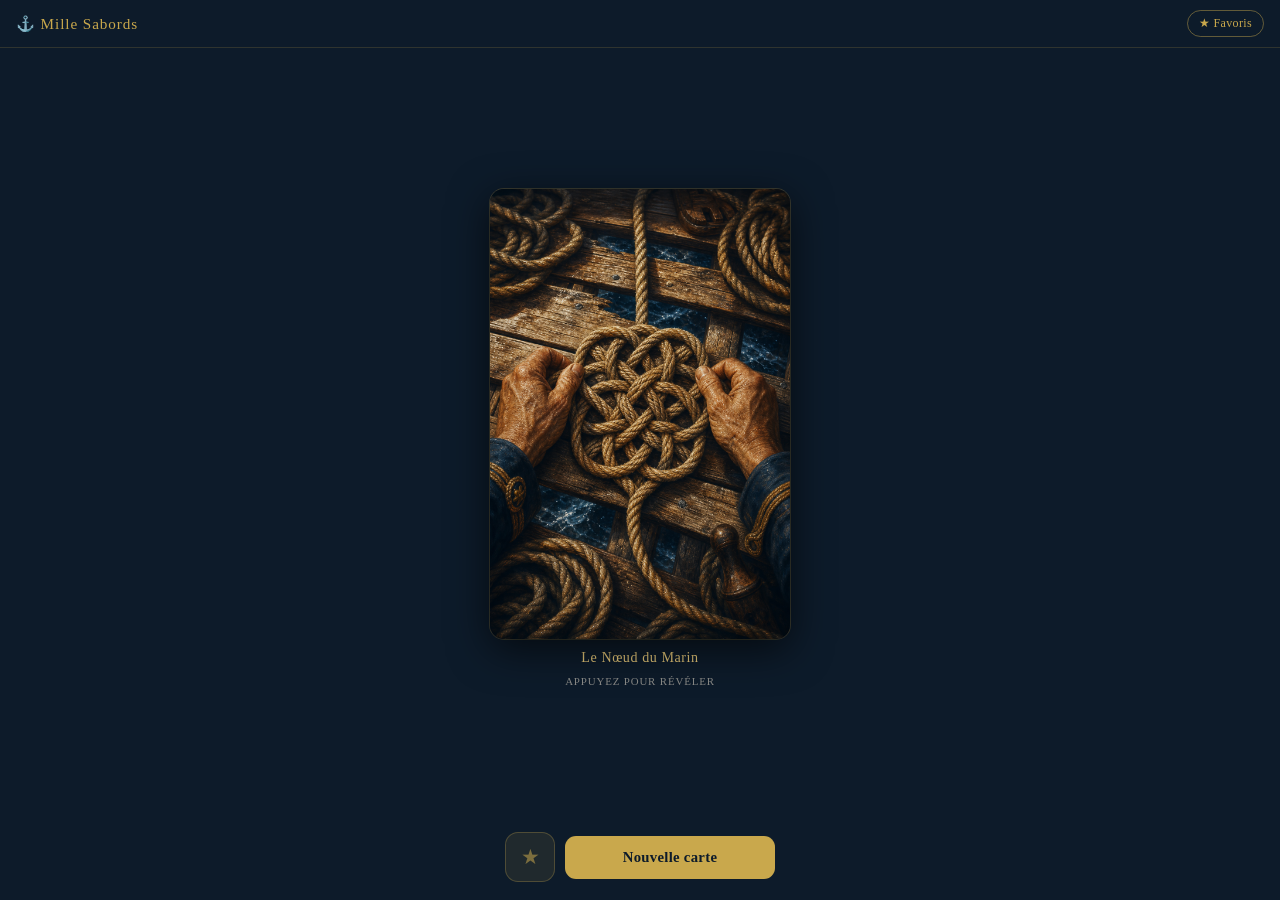
<file: fortune_cards.html>
<!DOCTYPE html>
<html lang="fr">
<head>
  <meta charset="UTF-8">
  <meta name="viewport" content="width=device-width, initial-scale=1.0, maximum-scale=1.0, user-scalable=no">
  <title>Mille Sabords — Cartes Fortune</title>
  <style>
    *, *::before, *::after {
      box-sizing: border-box;
      margin: 0;
      padding: 0;
      -webkit-tap-highlight-color: transparent;
    }

    :root {
      --navy:       #0d1b2a;
      --navy-mid:   #142236;
      --navy-light: #1e3352;
      --gold:       #c9a84c;
      --gold-light: #e8c97a;
      --cream:      #f0e6d3;
      --cream-dim:  rgba(240, 230, 211, 0.55);
      --red:        #8b1a1a;
      --radius:     14px;
    }

    body {
      background: var(--navy);
      color: var(--cream);
      font-family: Georgia, 'Times New Roman', serif;
      height: 100dvh;
      display: flex;
      flex-direction: column;
      overflow: hidden;
    }

    /* ── Header ───────────────────────────────────────────── */
    header {
      display: flex;
      align-items: center;
      justify-content: space-between;
      padding: 10px 16px;
      border-bottom: 1px solid rgba(201, 168, 76, 0.18);
      flex-shrink: 0;
    }

    header h1 {
      font-size: 0.95rem;
      color: var(--gold);
      letter-spacing: 0.06em;
      font-weight: normal;
    }

    #favs-open-btn {
      background: none;
      border: 1px solid rgba(201, 168, 76, 0.45);
      color: var(--gold);
      font-size: 0.75rem;
      padding: 5px 11px;
      border-radius: 20px;
      cursor: pointer;
      font-family: inherit;
      letter-spacing: 0.03em;
    }

    /* ── Card area ────────────────────────────────────────── */
    .card-area {
      flex: 1;
      display: flex;
      flex-direction: column;
      align-items: center;
      justify-content: center;
      padding: 12px 20px 6px;
      min-height: 0;
    }

    /* 3-D flip wrapper */
    .flip-wrap {
      perspective: 1100px;
      /* portrait 2:3 — large enough to be comfortable, small enough to always fit */
      width: min(300px, 80vw, calc((100dvh - 230px) * 2 / 3));
      aspect-ratio: 2 / 3;
      cursor: pointer;
      flex-shrink: 0;
    }

    .card {
      width: 100%;
      height: 100%;
      position: relative;
      transform-style: preserve-3d;
      transition: transform 0.55s cubic-bezier(0.4, 0, 0.2, 1);
      border-radius: var(--radius);
    }

    .card.flipped { transform: rotateY(180deg); }

    .face {
      position: absolute;
      inset: 0;
      border-radius: var(--radius);
      backface-visibility: hidden;
      -webkit-backface-visibility: hidden;
      overflow: hidden;
      box-shadow:
        0 10px 40px rgba(0, 0, 0, 0.65),
        0 0 0 1px rgba(201, 168, 76, 0.25);
    }

    /* FRONT — illustration */
    .face-front {
      background: #111827;
    }

    .face-front img {
      width: 100%;
      height: 100%;
      object-fit: cover;
      display: block;
    }

    .face-front img.missing {
      object-fit: contain;
      padding: 30px;
      opacity: 0.2;
    }

    .front-name {
      font-size: 0.88rem;
      color: var(--gold-light);
      letter-spacing: 0.04em;
      text-align: center;
      margin-top: 10px;
      flex-shrink: 0;
    }

    .fav-badge {
      position: absolute;
      top: 7px;
      right: 8px;
      font-size: 1.15rem;
      opacity: 0;
      transition: opacity 0.2s;
      pointer-events: none;
      filter: drop-shadow(0 1px 3px rgba(0,0,0,0.8));
    }
    .fav-badge.on { opacity: 1; }

    /* BACK — rule */
    .face-back {
      transform: rotateY(180deg);
      background: var(--navy-mid);
      display: flex;
      flex-direction: column;
      padding: 14px 13px 11px;
    }

    .back-title {
      font-size: 1rem;
      color: var(--gold);
      text-align: center;
      line-height: 1.25;
      padding-bottom: 9px;
      border-bottom: 1px solid rgba(201, 168, 76, 0.22);
      flex-shrink: 0;
    }

    .back-rule {
      flex: 1;
      overflow-y: auto;
      font-size: 0.74rem;
      line-height: 1.52;
      color: var(--cream);
      padding: 7px 0 3px;
      scrollbar-width: thin;
      scrollbar-color: rgba(201,168,76,0.3) transparent;
    }

    .back-note {
      flex-shrink: 0;
      margin-top: 4px;
      padding-top: 5px;
      border-top: 1px solid rgba(201, 168, 76, 0.15);
    }

    .back-note textarea {
      width: 100%;
      height: 32px;
      background: rgba(0, 0, 0, 0.25);
      border: 1px solid rgba(201, 168, 76, 0.18);
      border-radius: 7px;
      color: var(--cream);
      font-family: inherit;
      font-size: 0.6rem;
      padding: 4px 7px;
      resize: none;
      line-height: 1.4;
    }
    .back-note textarea::placeholder { color: rgba(240, 230, 211, 0.3); }
    .back-note textarea:focus {
      outline: none;
      border-color: rgba(201, 168, 76, 0.5);
      height: 52px;
      transition: height 0.2s;
    }

    /* ── Hint ─────────────────────────────────────────────── */
    .hint {
      margin-top: 9px;
      font-size: 0.68rem;
      color: var(--cream-dim);
      letter-spacing: 0.08em;
      text-transform: uppercase;
      flex-shrink: 0;
    }

    /* ── Action bar ───────────────────────────────────────── */
    .action-bar {
      display: flex;
      align-items: center;
      justify-content: center;
      gap: 10px;
      padding: 10px 20px 18px;
      flex-shrink: 0;
    }

    .btn {
      border: none;
      cursor: pointer;
      font-family: inherit;
      border-radius: 11px;
      display: flex;
      align-items: center;
      justify-content: center;
      transition: transform 0.12s, opacity 0.12s;
      -webkit-user-select: none;
      user-select: none;
    }
    .btn:active { transform: scale(0.93); }

    .btn-main {
      background: var(--gold);
      color: var(--navy);
      font-size: 0.92rem;
      font-weight: bold;
      padding: 13px 28px;
      letter-spacing: 0.02em;
      flex: 1;
      max-width: 210px;
    }

    .btn-icon {
      width: 50px;
      height: 50px;
      font-size: 1.3rem;
      background: rgba(201, 168, 76, 0.1);
      border: 1px solid rgba(201, 168, 76, 0.28);
      color: rgba(201, 168, 76, 0.55);
      border-radius: 13px;
      transition: background 0.18s, color 0.18s, border-color 0.18s, transform 0.12s;
    }
    .btn-icon.on {
      background: rgba(201, 168, 76, 0.22);
      border-color: var(--gold);
      color: var(--gold-light);
    }

    /* ── Favorites overlay ────────────────────────────────── */
    .overlay {
      position: fixed;
      inset: 0;
      background: rgba(5, 12, 22, 0.92);
      z-index: 200;
      display: flex;
      flex-direction: column;
      transform: translateY(100%);
      transition: transform 0.35s cubic-bezier(0.4, 0, 0.2, 1);
    }
    .overlay.open { transform: translateY(0); }

    .overlay-head {
      display: flex;
      align-items: center;
      justify-content: space-between;
      padding: 14px 18px;
      border-bottom: 1px solid rgba(201, 168, 76, 0.18);
      flex-shrink: 0;
    }
    .overlay-head h2 {
      color: var(--gold);
      font-size: 1rem;
      font-weight: normal;
      letter-spacing: 0.05em;
    }
    .btn-close {
      background: none;
      border: none;
      color: var(--cream-dim);
      font-size: 1.6rem;
      cursor: pointer;
      line-height: 1;
      padding: 2px 4px;
    }

    .fav-list {
      flex: 1;
      overflow-y: auto;
      padding: 12px 16px;
      display: flex;
      flex-direction: column;
      gap: 8px;
    }

    .fav-item {
      background: var(--navy-light);
      border: 1px solid rgba(201, 168, 76, 0.18);
      border-radius: 11px;
      padding: 12px 14px;
      cursor: pointer;
      transition: border-color 0.18s;
    }
    .fav-item:active { border-color: var(--gold); }

    .fav-item-name {
      color: var(--gold);
      font-size: 0.9rem;
    }
    .fav-item-note {
      color: var(--cream-dim);
      font-size: 0.68rem;
      margin-top: 4px;
      white-space: pre-wrap;
    }

    .empty-msg {
      text-align: center;
      color: var(--cream-dim);
      font-size: 0.85rem;
      margin-top: 50px;
      line-height: 1.7;
    }
  </style>
</head>
<body>

<header>
  <h1>⚓ Mille Sabords</h1>
  <button id="favs-open-btn">★ Favoris</button>
</header>

<main class="card-area">
  <div class="flip-wrap" id="flip-wrap">
    <div class="card" id="card">

      <!-- FRONT: illustration -->
      <div class="face face-front">
        <img id="card-img" src="" alt="">
        <span class="fav-badge" id="fav-badge">⭐</span>
      </div>

      <!-- BACK: rule -->
      <div class="face face-back">
        <div class="back-title" id="back-title"></div>
        <div class="back-rule" id="back-rule"></div>
        <div class="back-note">
          <textarea id="note-ta" placeholder="Note personnelle…"></textarea>
        </div>
      </div>

    </div>
  </div>
  <p class="front-name" id="front-name"></p>
  <p class="hint" id="hint">Appuyez pour révéler</p>
</main>

<div class="action-bar">
  <button class="btn btn-icon" id="fav-btn" title="Favori">★</button>
  <button class="btn btn-main" id="new-btn">Nouvelle carte</button>
</div>

<!-- Favorites overlay -->
<div class="overlay" id="fav-overlay">
  <div class="overlay-head">
    <h2>★ Favoris</h2>
    <button class="btn-close" id="favs-close-btn">×</button>
  </div>
  <div class="fav-list" id="fav-list"></div>
</div>

<script>
const CARDS = [
  {
    id: 'la_traversee',
    name: 'La Traversée',
    rule: 'Mettez 2 dés de côté : vous ne jouez qu\'avec 6 dés. Pour cette carte uniquement, les crânes sont relanables (ils ne se bloquent pas). Si vous terminez votre tour avec les 6 symboles différents visibles (crâne, épée, pièce d\'or, diamant, singe, perroquet), vous marquez 1 000 points. Sinon, vous marquez 0. Trois crânes visibles simultanément en fin de relance mettent fin à votre tour avec 0 point.',
  },
  {
    id: 'le_grand_vent',
    name: 'Le Grand Vent',
    rule: 'À chaque relance, vous devez relancer au minimum 4 dés (au lieu du minimum habituel de 2). En contrepartie, chaque diamant vaut 200 points individuellement ce tour (au lieu de 100).',
  },
  {
    id: 'le_chant_du_cygne',
    name: 'Le Chant du Cygne',
    rule: 'Vous n\'avez droit qu\'à un seul lancer ce tour — aucune relance possible. Votre score est multiplié par 3.',
  },
  {
    id: 'la_malediction_doree',
    name: 'La Malédiction Dorée',
    rule: 'Ce tour, les pièces d\'or comptent comme des crânes : elles se bloquent dès qu\'elles apparaissent et s\'additionnent aux crânes dans la limite des 3. En revanche, si vous terminez sans être éliminé, chaque pièce d\'or rapporte tout de même 100 points individuels, en plus de toute combinaison.',
  },
  {
    id: 'le_vent_arriere',
    name: 'Le Vent Arrière',
    rule: 'Pour votre première relance uniquement, vous pouvez relancer la totalité des 8 dés sans en conserver aucun (l\'obligation habituelle de garder au moins 1 dé ne s\'applique pas). Toutes les règles habituelles s\'appliquent ensuite.',
  },
  {
    id: 'le_kraken',
    name: 'Le Kraken',
    rule: 'Avant de lancer, retirez 1 dé de votre choix : vous jouez ce tour avec seulement 7 dés. Si vous terminez votre tour sans avoir obtenu le moindre crâne durant tout le tour, vous gagnez 500 points bonus en plus de votre score habituel.',
  },
  {
    id: 'la_sirene',
    name: 'La Sirène',
    rule: 'Ce tour, les perroquets comptent comme des diamants : ils forment des combinaisons avec les diamants et rapportent 100 points individuellement (comme les diamants).',
  },
  {
    id: 'le_piege_a_requin',
    name: 'Le Piège à Requin',
    rule: 'Si vous terminez votre tour avec exactement 2 crânes visibles (ni 0, ni 1, ni 3), vous gagnez 600 points bonus en plus de votre score habituel. Sinon, score normal (ou 0 si élimination au 3ème crâne).',
  },
  {
    id: 'la_maree_montante',
    name: 'La Marée Montante',
    rule: 'Le nombre maximum de dés que vous pouvez relancer diminue à chaque relance : 1ère relance : 6 dés max — 2ème relance : 4 dés max — 3ème relance et suivantes : 2 dés max. Le minimum reste toujours 2.',
  },
  {
    id: 'la_boussole_brisee',
    name: 'La Boussole Brisée',
    rule: 'Ce tour, les singes et les perroquets doivent toujours être relancés — il est impossible de les conserver entre deux lancers. S\'il ne vous reste plus que des singes et/ou des perroquets à relancer, vous devez vous arrêter.',
  },
  {
    id: 'le_corsaire_solitaire',
    name: 'Le Corsaire Solitaire',
    rule: 'Vous pouvez relancer aussi peu qu\'un seul dé à la fois (le minimum passe de 2 à 1). Pour chaque relance effectuée sans obtenir de nouveau crâne, gagnez 100 points bonus (cumulables, comptés en fin de tour si vous n\'êtes pas éliminé).',
  },
  {
    id: 'la_poudre_a_canon',
    name: 'La Poudre à Canon',
    rule: 'Vous devez effectuer au moins une relance après le premier lancer (impossible de s\'arrêter au premier lancer). En contrepartie, si votre combinaison finale contient 5 symboles identiques ou plus, vous gagnez 500 points bonus en plus.',
  },
  {
    id: 'lequipage_loyal',
    name: 'L\'Équipage Loyal',
    rule: 'Ce tour, les épées rapportent 100 points chacune individuellement, en plus de toute combinaison qu\'elles forment.',
  },
  {
    id: 'la_vague_scelerete',
    name: 'La Vague Scélérate',
    rule: 'À chaque fois que vous obtenez au moins un crâne lors d\'un lancer, tous vos adversaires perdent immédiatement 100 points. Vous jouez par ailleurs normalement (crânes bloqués, élimination à 3 crânes).',
  },
  {
    id: 'lalbatros',
    name: 'L\'Albatros',
    rule: 'En fin de tour (si vous n\'êtes pas éliminé), ajoutez à votre score : +100 points par épée visible et −100 points par crâne visible. Ces modificateurs s\'ajoutent à votre score de combinaisons habituel.',
  },
  {
    id: 'le_pacte_du_diable',
    name: 'Le Pacte du Diable',
    rule: 'Les crânes obtenus lors de votre premier lancer uniquement rapportent 200 points chacun (au lieu de 0). Ils se bloquent normalement et comptent toujours vers l\'élimination à 3 crânes.',
  },
  {
    id: 'le_drapeau_noir',
    name: 'Le Drapeau Noir',
    rule: 'Si vous marquez 800 points ou plus ce tour, vous recevez 500 points bonus supplémentaires. En dessous de 800 points (ou si vous êtes éliminé), votre score est normal.',
  },
  {
    id: 'laube_rouge',
    name: 'L\'Aube Rouge',
    rule: 'Après votre premier lancer, vous devez conserver au maximum 3 dés (en relancer au moins 5). Cette contrainte s\'applique uniquement entre le 1er et le 2ème lancer. Le reste du tour est ensuite normal.',
  },
  {
    id: 'le_noeud_du_marin',
    name: 'Le Nœud du Marin',
    rule: 'Les dés de même symbole doivent toujours être gardés ou relancés ensemble — impossible de conserver certains d\'un symbole et d\'en relancer d\'autres du même. (Ex : 3 épées → soit on garde les 3, soit on relance les 3.)',
  },
  {
    id: 'la_tempete',
    name: 'La Tempête',
    rule: 'À chaque relance, vous devez relancer au minimum 3 dés (au lieu de 2). En contrepartie, votre score final est doublé (×2).',
  },
  {
    id: 'la_carte_blanche',
    name: 'La Carte Blanche',
    rule: 'Avant votre premier lancer, annoncez un symbole à voix haute (crâne, épée, pièce d\'or, diamant, singe ou perroquet). Ce symbole vaut le double ce tour : ×2 dans les combinaisons ET ×2 pour les bonus individuels (pièce/diamant). Si vous choisissez le crâne, chaque crâne vaut 100 pts — mais ils causent toujours l\'élimination à 3.',
  },
  {
    id: 'le_coffre_des_ames',
    name: 'Le Coffre des Âmes',
    rule: 'Si vous terminez votre tour sans être éliminé, chaque crâne accumulé durant votre tour vaut 200 points (au lieu de 0). Ces points s\'ajoutent à votre score de combinaisons habituel.',
  },
];

// ── Emoji formatting ───────────────────────────────────────
function formatRule(text) {
  return text
    .replace(/crânes?/g,       '💀 $&')
    .replace(/épées?/g,        '⚔️ $&')
    .replace(/pièces? d['']or/g, '🪙 $&')
    .replace(/diamants?/g,     '💎 $&')
    .replace(/singes?/g,       '🐒 $&')
    .replace(/perroquets?/g,   '🦜 $&');
}

// ── Deck ───────────────────────────────────────────────────
let deck = [];

function shuffleDeck() {
  deck = [...CARDS].sort(() => Math.random() - 0.5);
  // avoid reshuffled deck starting with the card just drawn
  if (current && deck.length > 1 && deck[deck.length - 1].id === current.id) {
    deck.unshift(deck.pop());
  }
}

// ── State ──────────────────────────────────────────────────
let current = null;
let flipped  = false;

// ── DOM refs ───────────────────────────────────────────────
const cardEl    = document.getElementById('card');
const imgEl     = document.getElementById('card-img');
const titleEl   = document.getElementById('back-title');
const ruleEl    = document.getElementById('back-rule');
const hintEl    = document.getElementById('hint');
const frontName = document.getElementById('front-name');
const favBadge  = document.getElementById('fav-badge');
const favBtn    = document.getElementById('fav-btn');
const noteTA    = document.getElementById('note-ta');
const overlay   = document.getElementById('fav-overlay');
const favList   = document.getElementById('fav-list');

// ── Load card ──────────────────────────────────────────────
function loadCard(card, autoFlip = false) {
  current = card;
  flipped  = autoFlip;
  cardEl.classList.toggle('flipped', flipped);

  frontName.textContent = card.name;
  imgEl.src = `fortune_cards/images/${card.id}.png`;
  imgEl.alt = card.name;
  imgEl.className = '';
  imgEl.onerror = () => { imgEl.src = ''; imgEl.className = 'missing'; };

  titleEl.textContent = card.name;
  ruleEl.innerHTML    = formatRule(card.rule);
  noteTA.value = localStorage.getItem(`note_${card.id}`) || '';

  updateFavUI();
  hintEl.textContent = flipped ? 'Appuyez pour voir l\'illustration' : 'Appuyez pour révéler';
}

function newCard() {
  if (deck.length === 0) shuffleDeck();
  loadCard(deck.pop(), false);
}

// ── Flip ───────────────────────────────────────────────────
document.getElementById('flip-wrap').addEventListener('click', () => {
  flipped = !flipped;
  cardEl.classList.toggle('flipped', flipped);
  hintEl.textContent = flipped ? 'Appuyez pour voir l\'illustration' : 'Appuyez pour révéler';
});

// Prevent textarea clicks from flipping the card
noteTA.addEventListener('click', e => e.stopPropagation());
noteTA.addEventListener('touchend', e => e.stopPropagation());

// ── Favorites ──────────────────────────────────────────────
function isFav(id) { return localStorage.getItem(`fav_${id}`) === '1'; }

function updateFavUI() {
  const on = isFav(current?.id);
  favBtn.classList.toggle('on', on);
  favBadge.classList.toggle('on', on);
}

favBtn.addEventListener('click', () => {
  if (!current) return;
  const key = `fav_${current.id}`;
  isFav(current.id) ? localStorage.removeItem(key) : localStorage.setItem(key, '1');
  updateFavUI();
});

// ── Notes ──────────────────────────────────────────────────
noteTA.addEventListener('input', () => {
  if (!current) return;
  const val = noteTA.value.trim();
  val
    ? localStorage.setItem(`note_${current.id}`, noteTA.value)
    : localStorage.removeItem(`note_${current.id}`);
});

// ── Favorites overlay ──────────────────────────────────────
function openFavs() {
  const favCards = CARDS.filter(c => isFav(c.id));
  favList.innerHTML = favCards.length === 0
    ? '<p class="empty-msg">Aucun favori pour l\'instant.<br>Appuyez sur ★ pour en ajouter.</p>'
    : favCards.map(c => {
        const note = localStorage.getItem(`note_${c.id}`) || '';
        return `
          <div class="fav-item" data-id="${c.id}">
            <div class="fav-item-name">⭐ ${c.name}</div>
            ${note ? `<div class="fav-item-note">${note}</div>` : ''}
          </div>`;
      }).join('');

  favList.querySelectorAll('.fav-item').forEach(el => {
    el.addEventListener('click', () => {
      const card = CARDS.find(c => c.id === el.dataset.id);
      if (card) { loadCard(card, true); closeFavs(); }
    });
  });

  overlay.classList.add('open');
}

function closeFavs() { overlay.classList.remove('open'); }

document.getElementById('favs-open-btn').addEventListener('click', openFavs);
document.getElementById('favs-close-btn').addEventListener('click', closeFavs);
document.getElementById('new-btn').addEventListener('click', newCard);

// ── Init ───────────────────────────────────────────────────
newCard();
</script>
</body>
</html>
</file>
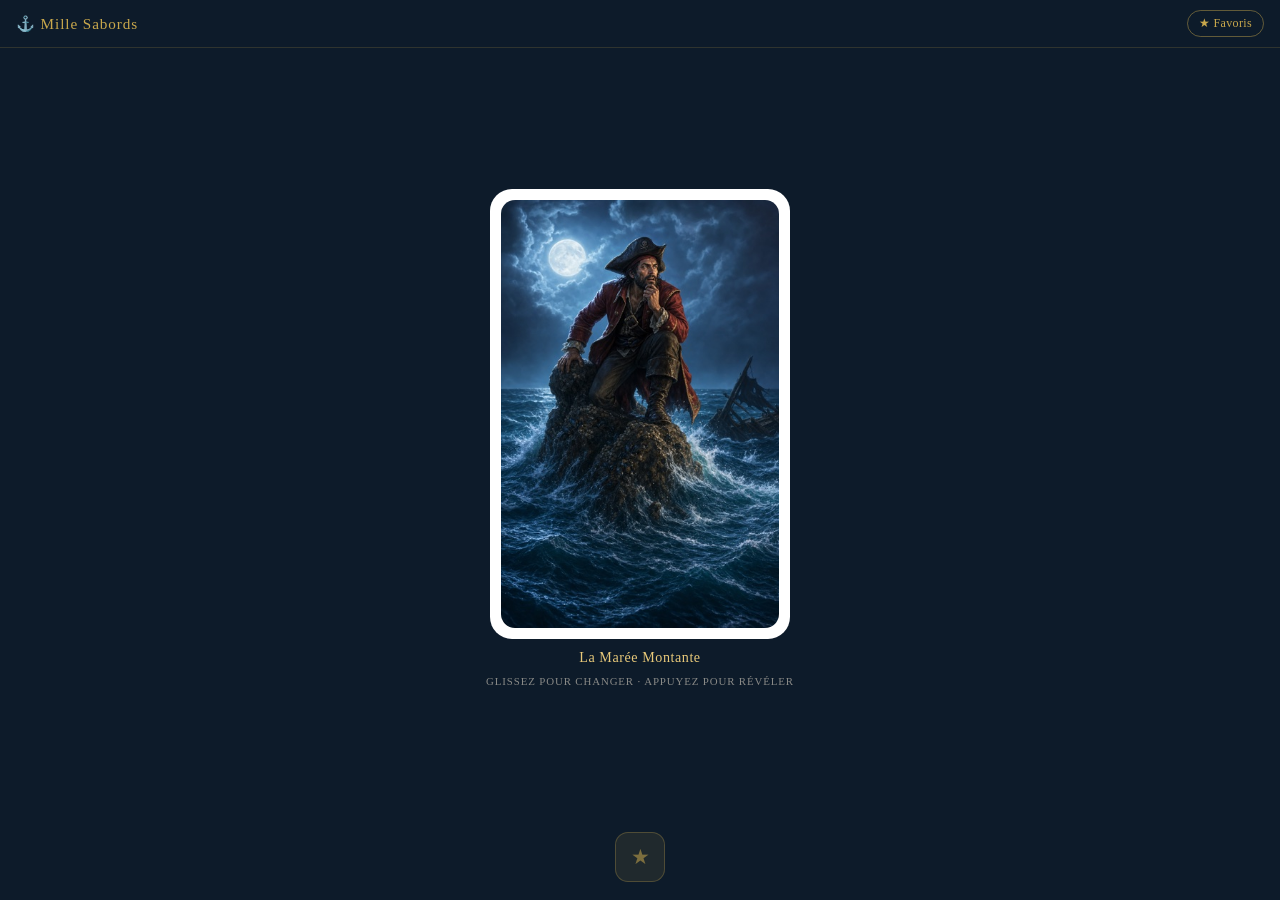
<file: docs/fortune_cards.html>
<!DOCTYPE html>
<html lang="fr">
<head>
  <meta charset="UTF-8">
  <meta name="viewport" content="width=device-width, initial-scale=1.0, maximum-scale=1.0, user-scalable=no">
  <title>Mille Sabords — Cartes Fortune</title>
  <style>
    *, *::before, *::after {
      box-sizing: border-box;
      margin: 0;
      padding: 0;
      -webkit-tap-highlight-color: transparent;
    }

    :root {
      --navy:       #0d1b2a;
      --navy-mid:   #142236;
      --navy-light: #1e3352;
      --gold:       #c9a84c;
      --gold-light: #e8c97a;
      --cream:      #f0e6d3;
      --cream-dim:  rgba(240, 230, 211, 0.55);
      --red:        #8b1a1a;
      --radius:     14px;
    }

    body {
      background: var(--navy);
      color: var(--cream);
      font-family: Georgia, 'Times New Roman', serif;
      height: 100dvh;
      display: flex;
      flex-direction: column;
      overflow: hidden;
    }

    /* ── Header ───────────────────────────────────────────── */
    header {
      display: flex;
      align-items: center;
      justify-content: space-between;
      padding: 10px 16px;
      border-bottom: 1px solid rgba(201, 168, 76, 0.18);
      flex-shrink: 0;
    }

    header h1 {
      font-size: 0.95rem;
      color: var(--gold);
      letter-spacing: 0.06em;
      font-weight: normal;
    }

    #favs-open-btn {
      background: none;
      border: 1px solid rgba(201, 168, 76, 0.45);
      color: var(--gold);
      font-size: 0.75rem;
      padding: 5px 11px;
      border-radius: 20px;
      cursor: pointer;
      font-family: inherit;
      letter-spacing: 0.03em;
    }

    /* ── Card area ────────────────────────────────────────── */
    .card-area {
      flex: 1;
      display: flex;
      flex-direction: column;
      align-items: center;
      justify-content: center;
      padding: 12px 20px 6px;
      min-height: 0;
    }

    /* 3-D flip wrapper */
    .flip-wrap {
      perspective: 1100px;
      /* portrait 2:3 — large enough to be comfortable, small enough to always fit */
      width: min(300px, 80vw, calc((100dvh - 230px) * 2 / 3));
      aspect-ratio: 2 / 3;
      cursor: pointer;
      flex-shrink: 0;
      touch-action: none;
    }

    /* Prevent the hidden face from intercepting pointer events */
    .card:not(.flipped) .face-back { pointer-events: none; }
    .card.flipped .face-front      { pointer-events: none; }

    .card {
      width: 100%;
      height: 100%;
      position: relative;
      transform-style: preserve-3d;
      transition: transform 0.55s cubic-bezier(0.4, 0, 0.2, 1);
      border-radius: 22px;
      background: white;
    }

    .card.flipped { transform: rotateY(180deg); }

    .face {
      position: absolute;
      inset: 11px;
      border-radius: var(--radius);
      backface-visibility: hidden;
      -webkit-backface-visibility: hidden;
      overflow: hidden;
      box-shadow: none;
    }

    /* FRONT — illustration */
    .face-front {
      background: #111827;
    }

    .face-front img {
      width: 100%;
      height: 100%;
      object-fit: cover;
      display: block;
    }

    .face-front img.missing {
      object-fit: contain;
      padding: 30px;
      opacity: 0.2;
    }

    .front-name {
      font-size: 0.88rem;
      color: var(--gold-light);
      letter-spacing: 0.04em;
      text-align: center;
      margin-top: 10px;
      flex-shrink: 0;
    }

    .fav-badge {
      position: absolute;
      top: 7px;
      right: 8px;
      font-size: 1.15rem;
      opacity: 0;
      transition: opacity 0.2s;
      pointer-events: none;
      filter: drop-shadow(0 1px 3px rgba(0,0,0,0.8));
    }
    .fav-badge.on { opacity: 1; }

    /* BACK — rule */
    .face-back {
      transform: rotateY(180deg);
      background: #cebe98;
      display: flex;
      flex-direction: column;
      padding: 14px 13px 11px;
    }

    .back-title {
      font-size: 1rem;
      color: #1a1a1a;
      text-align: center;
      line-height: 1.25;
      padding-bottom: 9px;
      border-bottom: 1px solid rgba(0, 0, 0, 0.2);
      flex-shrink: 0;
    }

    .back-rule {
      flex: 1;
      overflow-y: auto;
      font-size: 0.74rem;
      line-height: 1.52;
      color: #1a1a1a;
      padding: 7px 0 3px;
      scrollbar-width: thin;
      scrollbar-color: rgba(0,0,0,0.2) transparent;
    }

    .back-note {
      flex-shrink: 0;
      margin-top: 4px;
      padding-top: 5px;
      border-top: 1px solid rgba(201, 168, 76, 0.15);
    }

    .back-note textarea {
      width: 100%;
      height: 32px;
      background: rgba(0, 0, 0, 0.25);
      border: 1px solid rgba(201, 168, 76, 0.18);
      border-radius: 7px;
      color: var(--cream);
      font-family: inherit;
      font-size: 0.6rem;
      padding: 4px 7px;
      resize: none;
      line-height: 1.4;
    }
    .back-note textarea::placeholder { color: rgba(240, 230, 211, 0.3); }
    .back-note textarea:focus {
      outline: none;
      border-color: rgba(201, 168, 76, 0.5);
      height: 52px;
      transition: height 0.2s;
    }

    /* ── Hint ─────────────────────────────────────────────── */
    .hint {
      margin-top: 9px;
      font-size: 0.68rem;
      color: var(--cream-dim);
      letter-spacing: 0.08em;
      text-transform: uppercase;
      flex-shrink: 0;
    }

    /* ── Action bar ───────────────────────────────────────── */
    .action-bar {
      display: flex;
      align-items: center;
      justify-content: center;
      gap: 10px;
      padding: 10px 20px 18px;
      flex-shrink: 0;
    }

    .btn {
      border: none;
      cursor: pointer;
      font-family: inherit;
      border-radius: 11px;
      display: flex;
      align-items: center;
      justify-content: center;
      transition: transform 0.12s, opacity 0.12s;
      -webkit-user-select: none;
      user-select: none;
    }
    .btn:active { transform: scale(0.93); }

    .btn-icon {
      width: 50px;
      height: 50px;
      font-size: 1.3rem;
      background: rgba(201, 168, 76, 0.1);
      border: 1px solid rgba(201, 168, 76, 0.28);
      color: rgba(201, 168, 76, 0.55);
      border-radius: 13px;
      transition: background 0.18s, color 0.18s, border-color 0.18s, transform 0.12s;
    }
    .btn-icon.on {
      background: rgba(201, 168, 76, 0.22);
      border-color: var(--gold);
      color: var(--gold-light);
    }

    /* ── Favorites overlay ────────────────────────────────── */
    .overlay {
      position: fixed;
      inset: 0;
      background: rgba(5, 12, 22, 0.92);
      z-index: 200;
      display: flex;
      flex-direction: column;
      transform: translateY(100%);
      transition: transform 0.35s cubic-bezier(0.4, 0, 0.2, 1);
    }
    .overlay.open { transform: translateY(0); }

    .overlay-head {
      display: flex;
      align-items: center;
      justify-content: space-between;
      padding: 14px 18px;
      border-bottom: 1px solid rgba(201, 168, 76, 0.18);
      flex-shrink: 0;
    }
    .overlay-head h2 {
      color: var(--gold);
      font-size: 1rem;
      font-weight: normal;
      letter-spacing: 0.05em;
    }
    .btn-close {
      background: none;
      border: none;
      color: var(--cream-dim);
      font-size: 1.6rem;
      cursor: pointer;
      line-height: 1;
      padding: 2px 4px;
    }

    .fav-list {
      flex: 1;
      overflow-y: auto;
      padding: 12px 16px;
      display: flex;
      flex-direction: column;
      gap: 8px;
    }

    .fav-item {
      background: var(--navy-light);
      border: 1px solid rgba(201, 168, 76, 0.18);
      border-radius: 11px;
      padding: 12px 14px;
      cursor: pointer;
      transition: border-color 0.18s;
    }
    .fav-item:active { border-color: var(--gold); }

    .fav-item-name {
      color: var(--gold);
      font-size: 0.9rem;
    }
    .fav-item-note {
      color: var(--cream-dim);
      font-size: 0.68rem;
      margin-top: 4px;
      white-space: pre-wrap;
    }

    .empty-msg {
      text-align: center;
      color: var(--cream-dim);
      font-size: 0.85rem;
      margin-top: 50px;
      line-height: 1.7;
    }
  </style>
</head>
<body>

<header>
  <h1>⚓ Mille Sabords</h1>
  <button id="favs-open-btn">★ Favoris</button>
</header>

<main class="card-area">
  <div class="flip-wrap" id="flip-wrap">
    <div class="card" id="card">

      <!-- FRONT: illustration -->
      <div class="face face-front">
        <img id="card-img" src="" alt="">
        <span class="fav-badge" id="fav-badge">⭐</span>
      </div>

      <!-- BACK: rule -->
      <div class="face face-back">
        <div class="back-title" id="back-title"></div>
        <div class="back-rule" id="back-rule"></div>
        <div class="back-note">
          <textarea id="note-ta" placeholder="Note personnelle…"></textarea>
        </div>
      </div>

    </div>
  </div>
  <p class="front-name" id="front-name"></p>
  <p class="hint" id="hint">Glissez pour changer · Appuyez pour révéler</p>
</main>

<div class="action-bar">
  <button class="btn btn-icon" id="fav-btn" title="Favori">★</button>
</div>

<!-- Favorites overlay -->
<div class="overlay" id="fav-overlay">
  <div class="overlay-head">
    <h2>★ Favoris</h2>
    <button class="btn-close" id="favs-close-btn">×</button>
  </div>
  <div class="fav-list" id="fav-list"></div>
</div>

<script>
const CARDS = [
  {
    id: 'la_traversee',
    name: 'La Traversée',
    rule: 'Mettez 2 dés de côté : vous ne jouez qu\'avec 6 dés. Pour cette carte uniquement, les crânes sont relançables (ils ne se bloquent pas). Si vous terminez votre tour avec les 6 symboles différents visibles (crâne, épée, pièce d\'or, diamant, singe, perroquet), vous marquez 1 000 points. Sinon, vous marquez 0. Trois crânes visibles simultanément en fin de relance mettent fin à votre tour avec 0 point.',
  },
  {
    id: 'le_grand_vent',
    name: 'Le Grand Vent',
    rule: 'À chaque relance, vous devez relancer au minimum 4 dés (au lieu du minimum habituel de 2). En contrepartie, chaque diamant vaut 200 points individuellement ce tour (au lieu de 100).',
  },
  {
    id: 'le_chant_du_cygne',
    name: 'Le Chant du Cygne',
    rule: 'Vous n\'avez droit qu\'à un seul lancer ce tour — aucune relance possible. Votre score est multiplié par 3.',
  },
  {
    id: 'la_malediction_doree',
    name: 'La Malédiction Dorée',
    rule: 'Ce tour, les pièces d\'or comptent comme des crânes : elles se bloquent dès qu\'elles apparaissent et s\'additionnent aux crânes dans la limite des 3. En revanche, si vous terminez sans être éliminé, chaque pièce d\'or rapporte tout de même 100 points individuels, en plus de toute combinaison.',
  },
  {
    id: 'le_vent_arriere',
    name: 'Le Vent Arrière',
    rule: 'Pour votre première relance uniquement, vous pouvez relancer la totalité des 8 dés sans en conserver aucun (l\'obligation habituelle de garder au moins 1 dé ne s\'applique pas). Toutes les règles habituelles s\'appliquent ensuite.',
  },
  {
    id: 'le_kraken',
    name: 'Le Kraken',
    rule: 'Avant de lancer, retirez 1 dé de votre choix : vous jouez ce tour avec seulement 7 dés. Si vous terminez votre tour sans avoir obtenu le moindre crâne durant tout le tour, vous gagnez 500 points bonus en plus de votre score habituel.',
  },
  {
    id: 'la_sirene',
    name: 'La Sirène',
    rule: 'Ce tour, les perroquets comptent comme des diamants : ils forment des combinaisons avec les diamants et rapportent 100 points individuellement (comme les diamants).',
  },
  {
    id: 'le_piege_a_requin',
    name: 'Le Piège à Requin',
    rule: 'Si vous terminez votre tour avec exactement 2 crânes visibles (ni 0, ni 1, ni 3), vous gagnez 600 points bonus en plus de votre score habituel. Sinon, score normal (ou 0 si élimination au 3ème crâne).',
  },
  {
    id: 'la_maree_montante',
    name: 'La Marée Montante',
    rule: 'Le nombre maximum de dés que vous pouvez relancer diminue à chaque relance : 1ère relance : 6 dés max — 2ème relance : 4 dés max — 3ème relance et suivantes : 2 dés max. Le minimum reste toujours 2.',
  },
  {
    id: 'la_boussole_brisee',
    name: 'La Boussole Brisée',
    rule: 'Ce tour, les singes et les perroquets doivent toujours être relancés — il est impossible de les conserver entre deux lancers. S\'il ne vous reste plus que des singes et/ou des perroquets à relancer, vous devez vous arrêter.',
  },
  {
    id: 'le_corsaire_solitaire',
    name: 'Le Corsaire Solitaire',
    rule: 'Vous pouvez relancer aussi peu qu\'un seul dé à la fois (le minimum passe de 2 à 1). Pour chaque relance effectuée sans obtenir de nouveau crâne, gagnez 100 points bonus (cumulables, comptés en fin de tour si vous n\'êtes pas éliminé).',
  },
  {
    id: 'la_poudre_a_canon',
    name: 'La Poudre à Canon',
    rule: 'Vous devez effectuer au moins une relance après le premier lancer (impossible de s\'arrêter au premier lancer). En contrepartie, si votre combinaison finale contient 5 symboles identiques ou plus, vous gagnez 500 points bonus en plus.',
  },
  {
    id: 'lequipage_loyal',
    name: 'L\'Équipage Loyal',
    rule: 'Ce tour, les épées rapportent 100 points chacune individuellement, en plus de toute combinaison qu\'elles forment.',
  },
  {
    id: 'la_vague_scelerete',
    name: 'La Vague Scélérate',
    rule: 'À chaque fois que vous obtenez au moins un crâne lors d\'un lancer, tous vos adversaires perdent immédiatement 100 points. Vous jouez par ailleurs normalement (crânes bloqués, élimination à 3 crânes).',
  },
  {
    id: 'lalbatros',
    name: 'L\'Albatros',
    rule: 'En fin de tour (si vous n\'êtes pas éliminé), ajoutez à votre score : +100 points par épée visible et −100 points par crâne visible. Ces modificateurs s\'ajoutent à votre score de combinaisons habituel.',
  },
  {
    id: 'le_pacte_du_diable',
    name: 'Le Pacte du Diable',
    rule: 'Les crânes obtenus lors de votre premier lancer uniquement rapportent 200 points chacun (au lieu de 0). Ils se bloquent normalement et comptent toujours vers l\'élimination à 3 crânes.',
  },
  {
    id: 'le_drapeau_noir',
    name: 'Le Drapeau Noir',
    rule: 'Si vous marquez 800 points ou plus ce tour, vous recevez 500 points bonus supplémentaires. En dessous de 800 points (ou si vous êtes éliminé), votre score est normal.',
  },
  {
    id: 'laube_rouge',
    name: 'L\'Aube Rouge',
    rule: 'Après votre premier lancer, vous devez conserver au maximum 3 dés (en relancer au moins 5). Cette contrainte s\'applique uniquement entre le 1er et le 2ème lancer. Le reste du tour est ensuite normal.',
  },
  {
    id: 'le_noeud_du_marin',
    name: 'Le Nœud du Marin',
    rule: 'Les dés de même symbole doivent toujours être gardés ou relancés ensemble — impossible de conserver certains d\'un symbole et d\'en relancer d\'autres du même. (Ex : 3 épées → soit on garde les 3, soit on relance les 3.)',
  },
  {
    id: 'la_tempete',
    name: 'La Tempête',
    rule: 'À chaque relance, vous devez relancer au minimum 3 dés (au lieu de 2). En contrepartie, votre score final est doublé (×2).',
  },
  {
    id: 'la_carte_blanche',
    name: 'La Carte Blanche',
    rule: 'Avant votre premier lancer, annoncez un symbole à voix haute (crâne, épée, pièce d\'or, diamant, singe ou perroquet). Ce symbole vaut le double ce tour : ×2 dans les combinaisons ET ×2 pour les bonus individuels (pièce/diamant). Si vous choisissez le crâne, chaque crâne vaut 100 pts — mais ils causent toujours l\'élimination à 3.',
  },
  {
    id: 'le_coffre_des_ames',
    name: 'Le Coffre des Âmes',
    rule: 'Si vous terminez votre tour sans être éliminé, chaque crâne accumulé durant votre tour vaut 200 points (au lieu de 0). Ces points s\'ajoutent à votre score de combinaisons habituel.',
  },
];

// ── Emoji formatting ───────────────────────────────────────
function formatRule(text) {
  return text
    .replace(/crânes?/g,       '💀 $&')
    .replace(/épées?/g,        '⚔️ $&')
    .replace(/pièces? d['']or/g, '🪙 $&')
    .replace(/diamants?/g,     '💎 $&')
    .replace(/singes?/g,       '🐒 $&')
    .replace(/perroquets?/g,   '🦜 $&');
}

// ── State ──────────────────────────────────────────────────
let current = null;
let flipped  = false;
let order    = [];   // all cards in shuffled circular order
let histIdx  = 0;    // current position in order

// ── DOM refs ───────────────────────────────────────────────
const cardEl    = document.getElementById('card');
const imgEl     = document.getElementById('card-img');
const titleEl   = document.getElementById('back-title');
const ruleEl    = document.getElementById('back-rule');
const hintEl    = document.getElementById('hint');
const frontName = document.getElementById('front-name');
const favBadge  = document.getElementById('fav-badge');
const favBtn    = document.getElementById('fav-btn');
const noteTA    = document.getElementById('note-ta');
const overlay   = document.getElementById('fav-overlay');
const favList   = document.getElementById('fav-list');

// ── Load card ──────────────────────────────────────────────
function loadCard(card, autoFlip = false) {
  current = card;
  flipped  = autoFlip;
  cardEl.classList.toggle('flipped', flipped);

  frontName.textContent = card.name;
  imgEl.src = `fortune_cards/thumbs/${card.id}.jpg`;
  imgEl.alt = card.name;
  imgEl.className = '';
  imgEl.onerror = () => { imgEl.src = ''; imgEl.className = 'missing'; };

  titleEl.textContent = card.name;
  ruleEl.innerHTML    = formatRule(card.rule);
  noteTA.value = localStorage.getItem(`note_${card.id}`) || '';

  updateFavUI();
  hintEl.textContent = flipped ? 'Appuyez pour voir l\'illustration' : 'Glissez pour changer · Appuyez pour révéler';
}

function navigateTo(dir) {
  histIdx = (histIdx + dir + order.length) % order.length;
  return order[histIdx];
}

// ── Swipe / Tap ────────────────────────────────────────────
const flipWrapEl = document.getElementById('flip-wrap');
let pStartX = 0, pStartY = 0, pMoved = false;

flipWrapEl.addEventListener('pointerdown', e => {
  pStartX = e.clientX;
  pStartY = e.clientY;
  pMoved  = false;
}, true);

flipWrapEl.addEventListener('pointermove', e => {
  if (Math.abs(e.clientX - pStartX) > 8) pMoved = true;
}, true);

flipWrapEl.addEventListener('pointerup', e => {
  const dx = e.clientX - pStartX;
  const dy = e.clientY - pStartY;
  if (Math.abs(dx) > 50 && Math.abs(dx) > Math.abs(dy) * 1.2) {
    animateNewCard(dx > 0 ? 1 : -1);
  } else if (!pMoved) {
    flipped = !flipped;
    cardEl.classList.toggle('flipped', flipped);
    hintEl.textContent = flipped ? 'Appuyez pour voir l\'illustration' : 'Glissez pour changer · Appuyez pour révéler';
  }
}, true);

flipWrapEl.addEventListener('pointercancel', () => { pMoved = false; }, true);

// ── Arrow key navigation (desktop) ────────────────────────
document.addEventListener('keydown', e => {
  if (e.key === 'ArrowLeft')  animateNewCard(-1);
  if (e.key === 'ArrowRight') animateNewCard(1);
});

function animateNewCard(dir) {
  // Slide current card out
  flipWrapEl.style.transition = 'transform 0.15s ease-in, opacity 0.15s ease-in';
  flipWrapEl.style.transform  = `translateX(${dir * 115}%)`;
  flipWrapEl.style.opacity    = '0';

  setTimeout(() => {
    // Reset flip instantly
    cardEl.style.transition = 'none';
    cardEl.classList.remove('flipped');
    cardEl.offsetHeight;
    cardEl.style.transition = '';

    // Load new card content
    loadCard(navigateTo(dir), false);

    // Place off-screen on the opposite side, no transition
    flipWrapEl.style.transition = 'none';
    flipWrapEl.style.transform  = `translateX(${-dir * 115}%)`;
    flipWrapEl.offsetHeight; // force reflow

    // Slide in only once the new image is ready (avoids flicker on slow loads)
    const slideIn = () => {
      flipWrapEl.style.transition = 'transform 0.18s ease-out, opacity 0.18s ease-out';
      flipWrapEl.style.transform  = '';
      flipWrapEl.style.opacity    = '';
      setTimeout(() => { flipWrapEl.style.transition = ''; }, 200);
    };

    if (imgEl.complete) {
      slideIn();
    } else {
      imgEl.onload  = slideIn;
      imgEl.onerror = slideIn; // slide in anyway if image fails
    }
  }, 160);
}

// Prevent textarea clicks from flipping the card
noteTA.addEventListener('click', e => e.stopPropagation());
noteTA.addEventListener('touchend', e => e.stopPropagation());

// ── Favorites ──────────────────────────────────────────────
function isFav(id) { return localStorage.getItem(`fav_${id}`) === '1'; }

function updateFavUI() {
  const on = isFav(current?.id);
  favBtn.classList.toggle('on', on);
  favBadge.classList.toggle('on', on);
}

favBtn.addEventListener('click', () => {
  if (!current) return;
  const key = `fav_${current.id}`;
  isFav(current.id) ? localStorage.removeItem(key) : localStorage.setItem(key, '1');
  updateFavUI();
});

// ── Notes ──────────────────────────────────────────────────
noteTA.addEventListener('input', () => {
  if (!current) return;
  const val = noteTA.value.trim();
  val
    ? localStorage.setItem(`note_${current.id}`, noteTA.value)
    : localStorage.removeItem(`note_${current.id}`);
});

// ── Favorites overlay ──────────────────────────────────────
function openFavs() {
  const favCards = CARDS.filter(c => isFav(c.id));
  favList.innerHTML = favCards.length === 0
    ? '<p class="empty-msg">Aucun favori pour l\'instant.<br>Appuyez sur ★ pour en ajouter.</p>'
    : favCards.map(c => {
        const note = localStorage.getItem(`note_${c.id}`) || '';
        return `
          <div class="fav-item" data-id="${c.id}">
            <div class="fav-item-name">⭐ ${c.name}</div>
            ${note ? `<div class="fav-item-note">${note}</div>` : ''}
          </div>`;
      }).join('');

  favList.querySelectorAll('.fav-item').forEach(el => {
    el.addEventListener('click', () => {
      const card = CARDS.find(c => c.id === el.dataset.id);
      if (card) { loadCard(card, false); closeFavs(); }
    });
  });

  overlay.classList.add('open');
}

function closeFavs() { overlay.classList.remove('open'); }

document.getElementById('favs-open-btn').addEventListener('click', openFavs);
document.getElementById('favs-close-btn').addEventListener('click', closeFavs);

// ── Init ───────────────────────────────────────────────────
order  = [...CARDS].sort(() => Math.random() - 0.5);
histIdx = 0;
loadCard(order[0], false);
</script>
</body>
</html>
</file>
